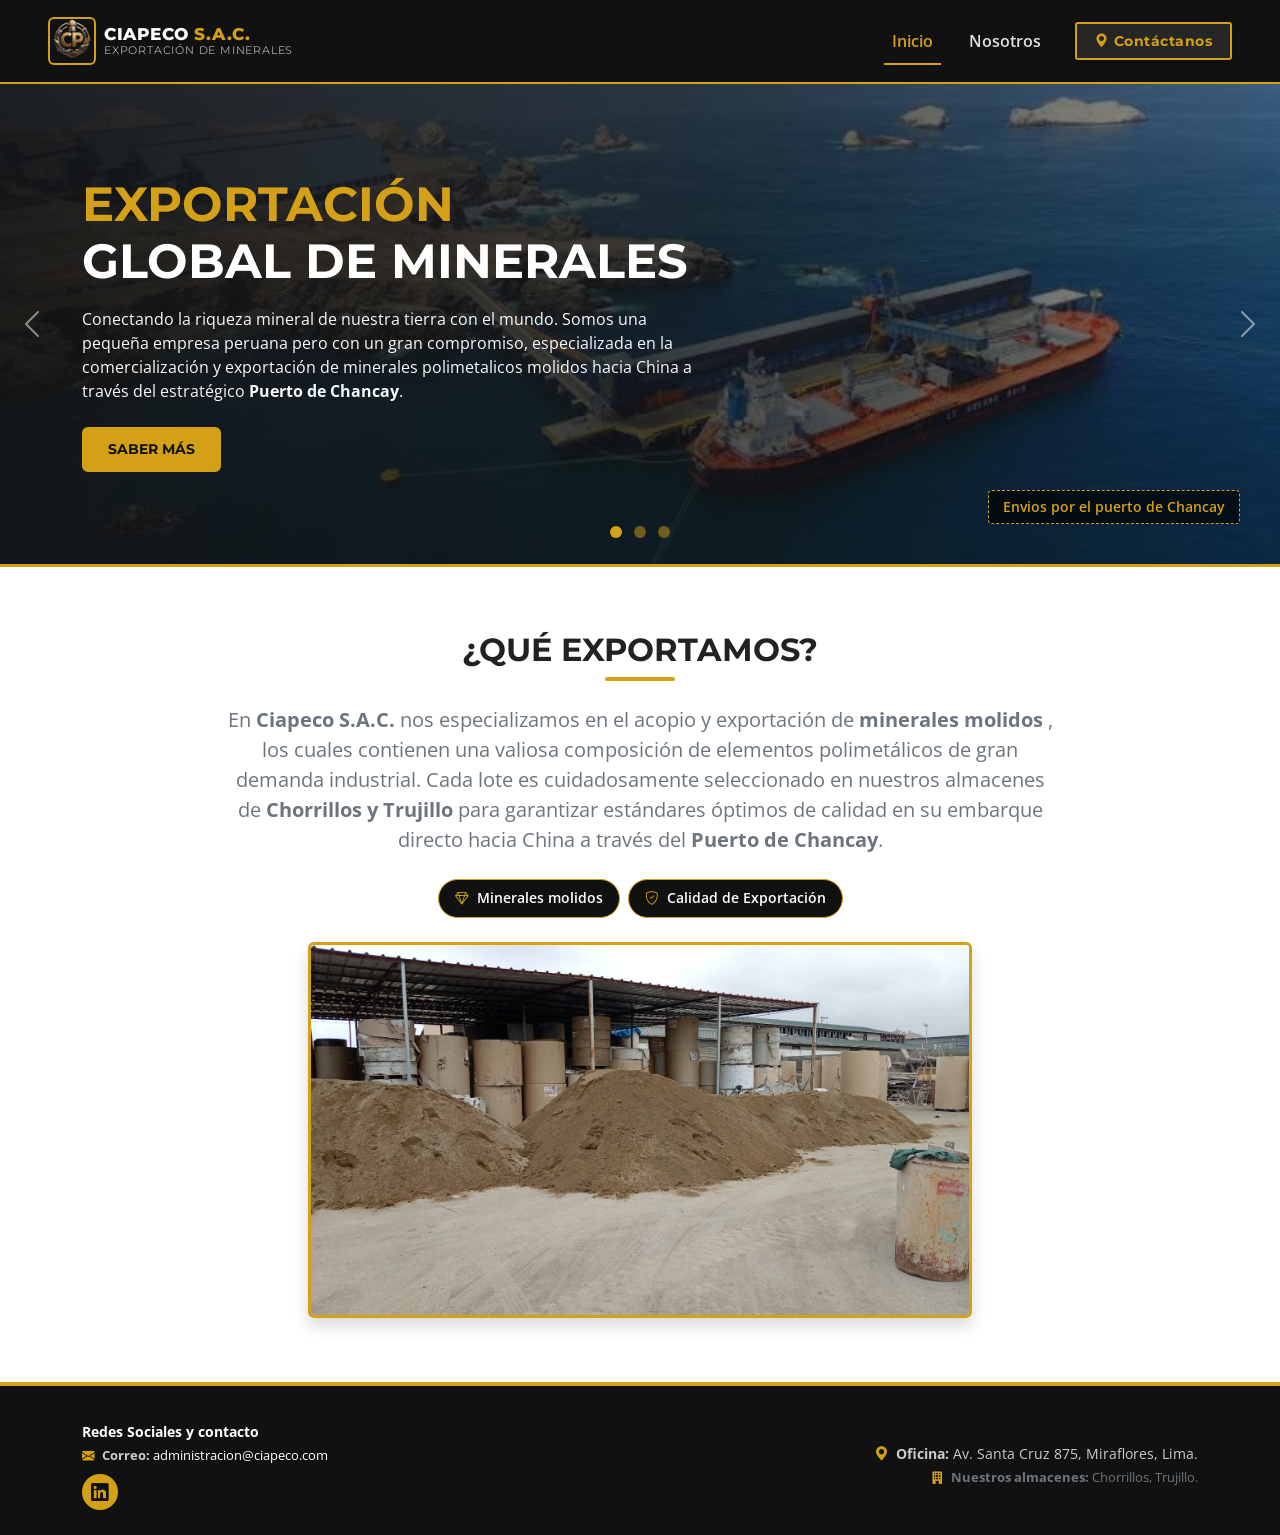
<file: index.html>
<!doctype html>
<html lang="es">
  <head>
    <meta charset="UTF-8" />
    <meta name="viewport" content="width=device-width, initial-scale=1.0" />
    <title>Ciapeco S.A.C. | Inicio</title>
    <!-- Bootstrap 5 CSS -->
    <link
      href="https://cdn.jsdelivr.net/npm/bootstrap@5.3.2/dist/css/bootstrap.min.css"
      rel="stylesheet"
    />
    <!-- Bootstrap Icons -->
    <link
      rel="stylesheet"
      href="https://cdn.jsdelivr.net/npm/bootstrap-icons@1.11.1/font/bootstrap-icons.css"
    />
    <!-- Favicon -->
    <link rel="icon" type="image/x-icon" href="/img/logo.png" />
    <!-- Estilos Modulares -->
    <link rel="stylesheet" href="css/global.css" />
    <link rel="stylesheet" href="css/inicio.css" />
    <meta
      name="google-site-verification"
      content="sSvDSMvbuLQjXtVVbVPxJXhGiII7UcwwgLiACmHJwfs"
    />
  </head>
  <body>
    <div id="navbar-container"></div>

    <!-- HERO SECTION CON CARRUSEL DE IMÁGENES (INTACTO) -->
    <header class="hero-carousel-wrapper">
      <div
        id="heroCarousel"
        class="carousel slide carousel-fade"
        data-bs-ride="carousel"
        data-bs-interval="5000"
      >
        <!-- Indicadores inferiores (puntos mostaza) -->
        <div class="carousel-indicators">
          <button
            type="button"
            data-bs-target="#heroCarousel"
            data-bs-slide-to="0"
            class="active"
            aria-current="true"
            aria-label="Slide 1"
          ></button>
          <button
            type="button"
            data-bs-target="#heroCarousel"
            data-bs-slide-to="1"
            aria-label="Slide 2"
          ></button>
          <button
            type="button"
            data-bs-target="#heroCarousel"
            data-bs-slide-to="2"
            aria-label="Slide 3"
          ></button>
        </div>

        <!-- Diapositivas de fondo -->
        <div class="carousel-inner">
          <!-- Slide 1 -->
          <div class="carousel-item active">
            <div class="hero-slide-bg slide-1">
              <span class="slide-watermark"
                >Envios por el puerto de Chancay</span
              >
            </div>
          </div>

          <!-- Slide 2 -->
          <div class="carousel-item">
            <div class="hero-slide-bg slide-2">
              <span class="slide-watermark">Minerales Molidos</span>
            </div>
          </div>

          <!-- Slide 3 -->
          <div class="carousel-item">
            <div class="hero-slide-bg slide-3">
              <span class="slide-watermark">Exportaciones a China</span>
            </div>
          </div>
        </div>

        <!-- Contenido superpuesto (Texto de Exportación Global de Minerales) -->
        <div class="hero-overlay-content d-flex align-items-center">
          <div class="container">
            <div class="row">
              <div class="col-lg-7">
                <h1 class="display-5 fw-bold text-uppercase mb-3">
                  <span class="text-mostaza">Exportación</span><br />
                  <span class="text-white">Global de Minerales</span>
                </h1>
                <p class="text-light fs-6 mb-4 pe-lg-4 leading-relaxed">
                  Conectando la riqueza mineral de nuestra tierra con el mundo.
                  Somos una pequeña empresa peruana pero con un gran compromiso,
                  especializada en la comercialización y exportación de
                  minerales polimetalicos molidos hacia China a través del
                  estratégico <strong>Puerto de Chancay</strong>.
                </p>
                <button id="btnSaberMas" class="btn btn-mostaza">
                  Saber Más
                </button>
              </div>
            </div>
          </div>
        </div>

        <!-- Flechas de control laterales -->
        <button
          class="carousel-control-prev"
          type="button"
          data-bs-target="#heroCarousel"
          data-bs-slide="prev"
        >
          <span class="carousel-control-prev-icon" aria-hidden="true"></span>
          <span class="visually-hidden">Anterior</span>
        </button>
        <button
          class="carousel-control-next"
          type="button"
          data-bs-target="#heroCarousel"
          data-bs-slide="next"
        >
          <span class="carousel-control-next-icon" aria-hidden="true"></span>
          <span class="visually-hidden">Siguiente</span>
        </button>
      </div>
    </header>

    <!-- SECCIÓN ¿QUÉ EXPORTAMOS? (UNIFICADA CON TEXTO + IMAGEN DEBAJO) -->
    <section id="seccionOferta" class="py-5 bg-white">
      <div class="container py-3">
        <div class="row justify-content-center">
          <div class="col-lg-9 text-center">
            <!-- Título con línea decorativa mostaza -->
            <h2 class="fw-bold text-uppercase mb-2">¿Qué exportamos?</h2>
            <div class="linea-mostaza mx-auto mb-4"></div>

            <!-- Texto descriptivo de minerales auríferos y metales -->
            <p class="text-secondary fs-5 mb-4 leading-relaxed">
              En <strong>Ciapeco S.A.C.</strong> nos especializamos en el acopio
              y exportación de <strong>minerales molidos</strong> , los cuales
              contienen una valiosa composición de elementos polimetálicos de
              gran demanda industrial. Cada lote es cuidadosamente seleccionado
              en nuestros almacenes de
              <strong>Chorrillos y Trujillo</strong> para garantizar estándares
              óptimos de calidad en su embarque directo hacia China a través del
              <strong>Puerto de Chancay</strong>.
            </p>

            <!-- Etiquetas de metales destacados -->
            <div class="d-flex flex-wrap justify-content-center gap-2 mb-4">
              <span class="badge-metal">
                <i class="bi bi-gem text-mostaza me-1"></i> Minerales molidos
              </span>
              <span class="badge-metal">
                <i class="bi bi-shield-check text-mostaza me-1"></i> Calidad de
                Exportación
              </span>
            </div>

            <!-- Contenedor de Imagen debajo del texto -->
            <div class="oferta-unica-img-wrapper mt-2">
              <img
                src="/img/Lotes.jpeg"
                alt="Minerales Auríferos Ciapeco"
                class="img-fluid rounded oferta-unica-img shadow"
              />
            </div>
          </div>
        </div>
      </div>
    </section>

    <div id="footer-container"></div>
    <!-- Bootstrap JS y Script Modular -->
    <script src="https://cdn.jsdelivr.net/npm/bootstrap@5.3.2/dist/js/bootstrap.bundle.min.js"></script>
    <script src="js/inicio.js"></script>
    <script src="js/footer.js"></script>
    <script src="js/navbar.js"></script>
  </body>
</html>
</file>
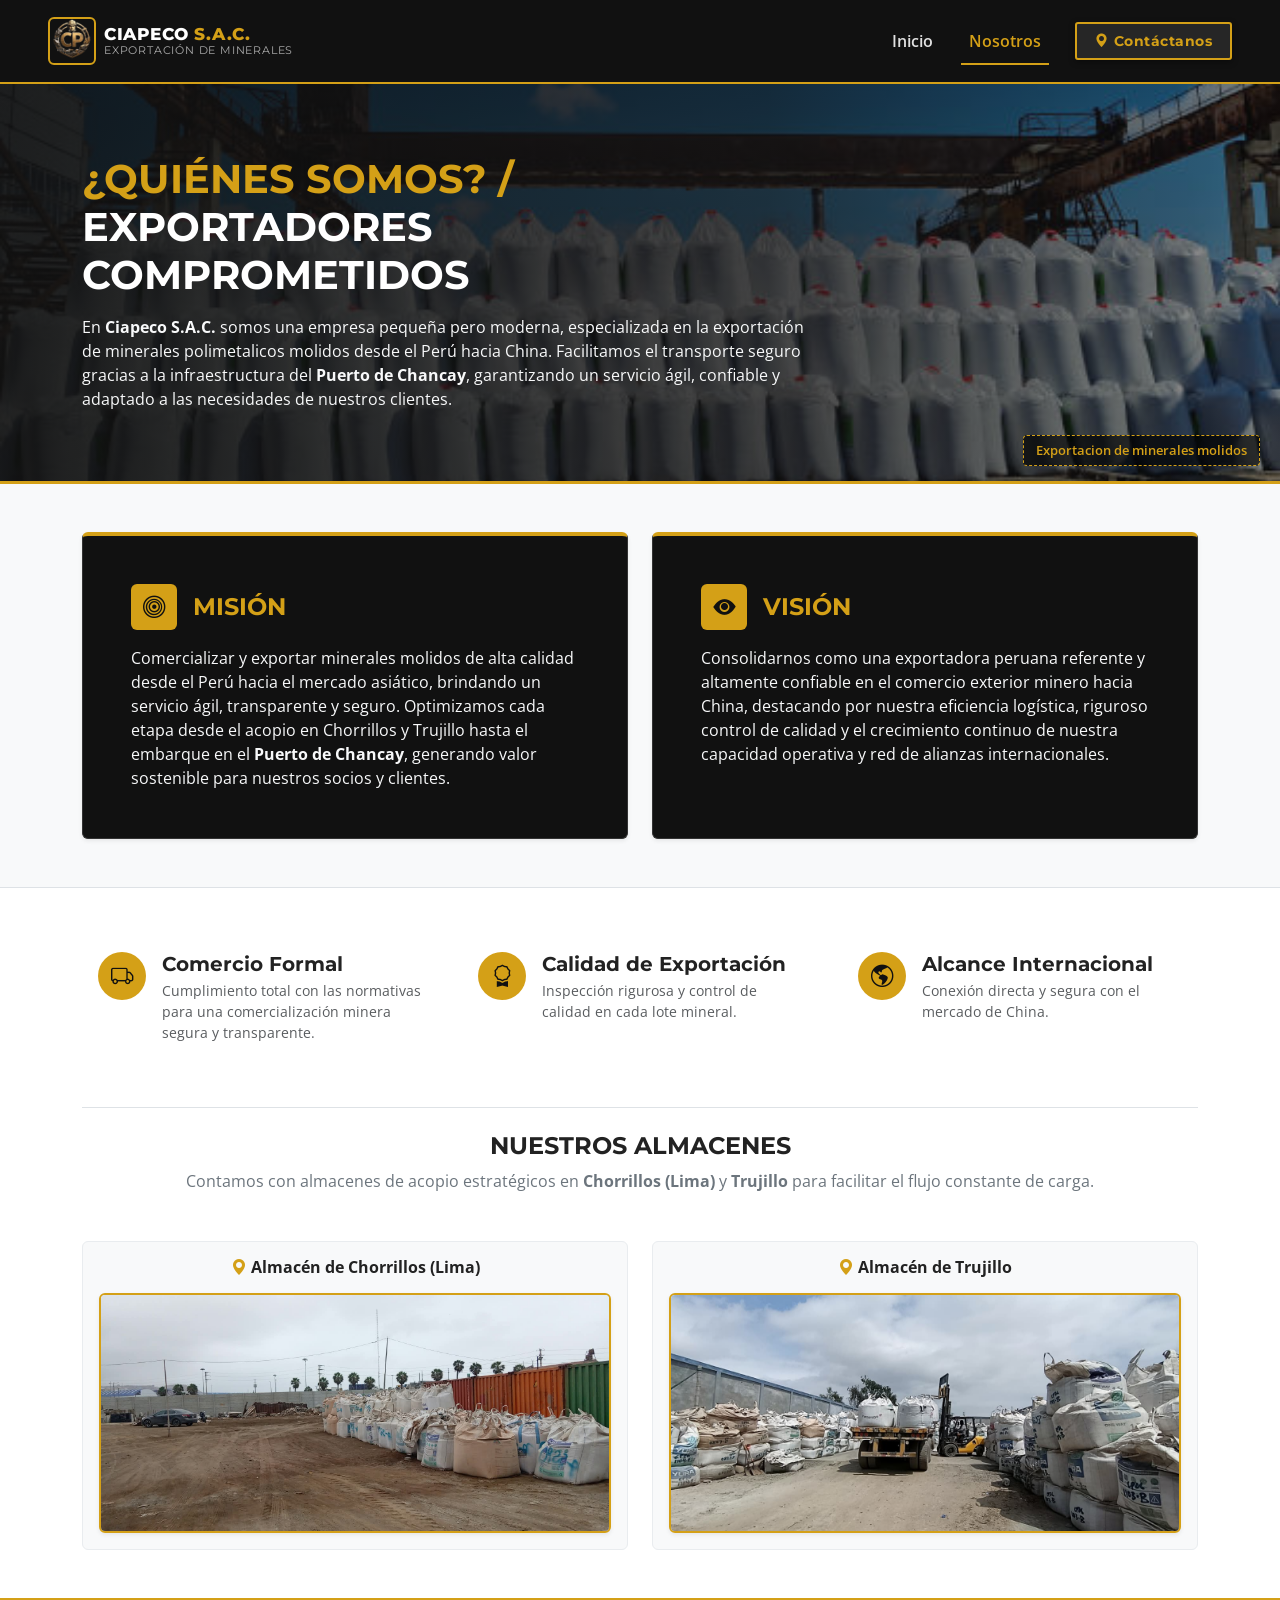
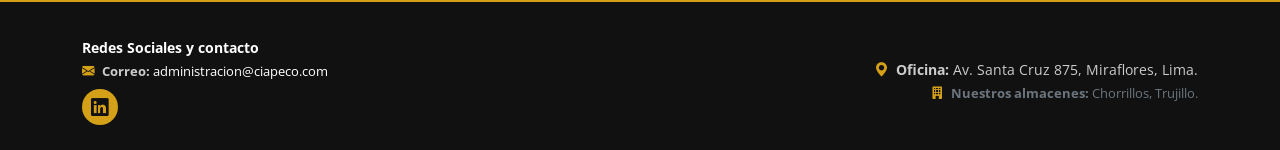
<file: nosotros.html>
<!doctype html>
<html lang="es">
  <head>
    <meta charset="UTF-8" />
    <meta name="viewport" content="width=device-width, initial-scale=1.0" />
    <title>Ciapeco S.A.C. | Nosotros</title>
    <!-- Bootstrap 5 CSS -->
    <link
      href="https://cdn.jsdelivr.net/npm/bootstrap@5.3.2/dist/css/bootstrap.min.css"
      rel="stylesheet"
    />
    <!-- Bootstrap Icons -->
    <link
      rel="stylesheet"
      href="https://cdn.jsdelivr.net/npm/bootstrap-icons@1.11.1/font/bootstrap-icons.css"
    />
    <!-- Favicon -->
    <link rel="icon" type="image/x-icon" href="img/logo.png" />
    <!-- Estilos Modulares -->
    <link rel="stylesheet" href="css/global.css" />
    <link rel="stylesheet" href="css/nosotros.css" />
    <meta
      name="google-site-verification"
      content="sSvDSMvbuLQjXtVVbVPxJXhGiII7UcwwgLiACmHJwfs"
    />
  </head>
  <body>
    <div id="navbar-container"></div>

    <!-- CABECERA QUIÉNES SOMOS (CON IMAGEN DETRÁS DEL TEXTO) -->
    <header class="hero-nosotros d-flex align-items-center">
      <span class="bg-watermark">Exportacion de minerales molidos</span>

      <div class="container position-relative z-2 py-5">
        <div class="row">
          <div class="col-lg-8">
            <h1 class="display-6 fw-bold text-uppercase mb-3">
              <span class="text-mostaza">¿Quiénes Somos? /</span><br />
              <span class="text-white">Exportadores Comprometidos</span>
            </h1>
            <p class="text-light fs-6 mb-0 leading-relaxed">
              En <strong>Ciapeco S.A.C.</strong> somos una empresa pequeña pero
              moderna, especializada en la exportación de minerales
              polimetalicos molidos desde el Perú hacia China. Facilitamos el
              transporte seguro gracias a la infraestructura del
              <strong>Puerto de Chancay</strong>, garantizando un servicio ágil,
              confiable y adaptado a las necesidades de nuestros clientes.
            </p>
          </div>
        </div>
      </div>
    </header>

    <!-- NUEVA SECCIÓN: MISIÓN Y VISIÓN -->
    <section class="py-5 bg-light border-bottom">
      <div class="container">
        <div class="row g-4">
          <!-- Tarjeta Misión -->
          <div class="col-md-6">
            <div class="mv-card p-4 p-lg-5 rounded shadow-sm h-100">
              <div class="d-flex align-items-center mb-3">
                <div class="mv-icon me-3">
                  <i class="bi bi-bullseye"></i>
                </div>
                <h3 class="h4 fw-bold text-uppercase text-mostaza mb-0">
                  Misión
                </h3>
              </div>
              <p class="text-light mb-0 leading-relaxed">
                Comercializar y exportar minerales molidos de alta calidad desde
                el Perú hacia el mercado asiático, brindando un servicio ágil,
                transparente y seguro. Optimizamos cada etapa desde el acopio en
                Chorrillos y Trujillo hasta el embarque en el
                <strong>Puerto de Chancay</strong>, generando valor sostenible
                para nuestros socios y clientes.
              </p>
            </div>
          </div>

          <!-- Tarjeta Visión -->
          <div class="col-md-6">
            <div class="mv-card p-4 p-lg-5 rounded shadow-sm h-100">
              <div class="d-flex align-items-center mb-3">
                <div class="mv-icon me-3">
                  <i class="bi bi-eye-fill"></i>
                </div>
                <h3 class="h4 fw-bold text-uppercase text-mostaza mb-0">
                  Visión
                </h3>
              </div>
              <p class="text-light mb-0 leading-relaxed">
                Consolidarnos como una exportadora peruana referente y altamente
                confiable en el comercio exterior minero hacia China, destacando
                por nuestra eficiencia logística, riguroso control de calidad y
                el crecimiento continuo de nuestra capacidad operativa y red de
                alianzas internacionales.
              </p>
            </div>
          </div>
        </div>
      </div>
    </section>

    <!-- PILARES Y ALMACENAMIENTO (BLANCO) -->
    <section class="py-5 bg-white">
      <div class="container">
        <!-- 3 Pilares con Iconos Mostaza -->
        <div class="row g-4 mb-5">
          <div class="col-md-4">
            <div class="d-flex align-items-start pilar-card p-3 rounded">
              <div class="icon-circle me-3 flex-shrink-0">
                <i class="bi bi-truck"></i>
              </div>
              <div>
                <h5 class="fw-bold mb-1">Comercio Formal</h5>
                <p class="text-muted small mb-0">
                  Cumplimiento total con las normativas para una
                  comercialización minera segura y transparente.
                </p>
              </div>
            </div>
          </div>

          <div class="col-md-4">
            <div class="d-flex align-items-start pilar-card p-3 rounded">
              <div class="icon-circle me-3 flex-shrink-0">
                <i class="bi bi-award"></i>
              </div>
              <div>
                <h5 class="fw-bold mb-1">Calidad de Exportación</h5>
                <p class="text-muted small mb-0">
                  Inspección rigurosa y control de calidad en cada lote mineral.
                </p>
              </div>
            </div>
          </div>

          <div class="col-md-4">
            <div class="d-flex align-items-start pilar-card p-3 rounded">
              <div class="icon-circle me-3 flex-shrink-0">
                <i class="bi bi-globe-americas"></i>
              </div>
              <div>
                <h5 class="fw-bold mb-1">Alcance Internacional</h5>
                <p class="text-muted small mb-0">
                  Conexión directa y segura con el mercado de China.
                </p>
              </div>
            </div>
          </div>
        </div>

        <!-- Nuestros Almacenes (Con espacio para las 2 imágenes) -->
        <div class="text-center pt-4 border-top">
          <h4 class="fw-bold text-uppercase mb-2">Nuestros Almacenes</h4>
          <p class="text-secondary mb-4">
            Contamos con almacenes de acopio estratégicos en
            <strong>Chorrillos (Lima)</strong> y <strong>Trujillo</strong> para
            facilitar el flujo constante de carga.
          </p>

          <!-- Fila para las 2 imágenes de los almacenes -->
          <div class="row g-4 justify-content-center mt-2">
            <!-- Almacén 1: Chorrillos -->
            <div class="col-md-6">
              <div class="almacen-card p-3 rounded h-100">
                <h6 class="fw-bold mb-3">
                  <i class="bi bi-geo-alt-fill text-mostaza me-1"></i>Almacén de
                  Chorrillos (Lima)
                </h6>

                <img
                  src="img/Almacen_Chorrillos.jpeg"
                  alt="Almacén de Chorrillos"
                  class="img-fluid rounded almacen-img shadow-sm"
                />
              </div>
            </div>

            <!-- Almacén 2: Trujillo -->
            <div class="col-md-6">
              <div class="almacen-card p-3 rounded h-100">
                <h6 class="fw-bold mb-3">
                  <i class="bi bi-geo-alt-fill text-mostaza me-1"></i>Almacén de
                  Trujillo
                </h6>
                <img
                  src="img/Almacen_Trujillo.jpeg"
                  alt="Almacén de Trujillo"
                  class="img-fluid rounded almacen-img shadow-sm"
                />
              </div>
            </div>
          </div>
        </div>
      </div>
    </section>

    <div id="footer-container"></div>
    <!-- Bootstrap JS y Script Modular -->
    <script src="https://cdn.jsdelivr.net/npm/bootstrap@5.3.2/dist/js/bootstrap.bundle.min.js"></script>
    <script src="js/nosotros.js"></script>
    <script src="js/footer.js"></script>
    <script src="js/navbar.js"></script>
  </body>
</html>
</file>
<file: css/global.css>
/* css/global.css */
@import url("https://fonts.googleapis.com/css2?family=Montserrat:wght@600;700;800&family=Open+Sans:wght@400;600&display=swap");

:root {
  --mostaza: #d4a017;
  --mostaza-hover: #b8860b;
  --negro-fondo: #111111;
  --negro-secundario: #1b1b1b;
  --gris-oscuro: #262626;
  --blanco: #ffffff;
}

body {
  font-family: "Open Sans", sans-serif;
  color: #222;
  background-color: #f8f9fa;
  display: flex;
  flex-direction: column;
  min-height: 100vh;
}

h1,
h2,
h3,
h4,
h5,
.navbar-brand,
.btn-mostaza {
  font-family: "Montserrat", sans-serif;
}

/* Utilidades de color */
.text-mostaza {
  color: var(--mostaza) !important;
}
.bg-mostaza {
  background-color: var(--mostaza) !important;
}
.bg-negro {
  background-color: var(--negro-fondo) !important;
}

/* Botón Corporativo */
.btn-mostaza {
  background-color: var(--mostaza);
  color: var(--negro-fondo);
  font-weight: 700;
  border: 2px solid var(--mostaza);
  padding: 10px 24px;
  transition: all 0.3s ease;
  text-transform: uppercase;
  font-size: 0.9rem;
}

.btn-mostaza:hover {
  background-color: transparent;
  color: var(--mostaza);
  border-color: var(--mostaza);
}

/* Navbar */
.navbar-custom {
  background-color: var(--negro-fondo);
  border-bottom: 2px solid var(--mostaza);
  padding: 12px 0;
}

.navbar-custom .nav-link {
  color: #e0e0e0;
  font-weight: 600;
  margin: 0 10px;
  position: relative;
  transition: color 0.3s;
}

.navbar-custom .nav-link:hover,
.navbar-custom .nav-link.active {
  color: var(--mostaza);
}

.navbar-custom .nav-link.active::after {
  content: "";
  position: absolute;
  bottom: -4px;
  left: 0;
  width: 100%;
  height: 2px;
  background-color: var(--mostaza);
}

/* ==========================================
   ESTILOS INTERACTIVOS Y ESQUINADOS DEL NAVBAR
   ========================================== */

/* Logo con bordes ligeramente esquinados (estilo industrial) y animación */
.logo-esquinado {
  border-radius: 6px; /* Más esquinado en vez de círculo perfecto */
  border: 2px solid var(--mostaza);
  transition:
    transform 0.3s cubic-bezier(0.175, 0.885, 0.32, 1.275),
    box-shadow 0.3s ease;
}

.logo-interactivo:hover .logo-esquinado {
  transform: scale(1.08) rotate(-3deg);
  box-shadow: 0 0 12px rgba(212, 160, 23, 0.6);
}

/* Botón interactivo "Ciapeco S.A.C." que regresa al Inicio */
/* Texto de marca junto al logo */
.brand-title {
  font-family: "Montserrat", sans-serif;
  font-weight: 800;
  font-size: 1.05rem;
  color: #ffffff;
  letter-spacing: 0.5px;
}

.brand-subtitle {
  font-size: 0.7rem;
  color: #aaaaaa;
  letter-spacing: 0.8px;
  text-transform: uppercase;
  margin-top: 3px;
}

/* Botón interactivo "Contáctanos" en el Navbar */
.btn-contacto-nav {
  position: relative;
  display: inline-flex;
  align-items: center;
  background-color: var(--gris-oscuro);
  color: var(--mostaza);
  border: 2px solid var(--mostaza);
  padding: 7px 18px;
  border-radius: 3px;
  font-family: "Montserrat", sans-serif;
  font-weight: 700;
  font-size: 0.85rem;
  text-decoration: none;
  letter-spacing: 0.5px;
  overflow: hidden;
  transition: all 0.3s ease;
  box-shadow: 0 2px 6px rgba(0, 0, 0, 0.4);
}

/* Barrido de luz metálico */
.btn-contacto-nav::before {
  content: "";
  position: absolute;
  top: 0;
  left: -100%;
  width: 100%;
  height: 100%;
  background: linear-gradient(
    120deg,
    transparent,
    rgba(255, 255, 255, 0.35),
    transparent
  );
  transition: left 0.5s ease;
}

.btn-contacto-nav:hover::before {
  left: 100%;
}

/* Estado Hover y estado Activo (cuando estás en contacto.html) */
.btn-contacto-nav:hover,
.btn-contacto-nav.active {
  background-color: var(--mostaza);
  color: var(--negro-fondo);
  transform: translateY(-2px);
  box-shadow: 0 5px 14px rgba(212, 160, 23, 0.45);
}

.btn-contacto-nav .icono-nav {
  transition: transform 0.3s ease;
}

.btn-contacto-nav:hover .icono-nav {
  transform: scale(1.2);
}

.btn-contacto-nav:active {
  transform: translateY(1px) scale(0.97);
}

/* Recuadros de "IMAGEN" según tu boceto y mockup */
.img-placeholder {
  background: linear-gradient(135deg, #232526 0%, #414345 100%);
  border: 2px solid var(--mostaza);
  border-radius: 6px;
  display: flex;
  align-items: center;
  justify-content: center;
  text-align: center;
  padding: 20px;
  color: var(--blanco);
  font-weight: 700;
  box-shadow: 0 6px 15px rgba(0, 0, 0, 0.25);
  position: relative;
  overflow: hidden;
}

/* Footer */
.footer-custom {
  background-color: var(--negro-fondo);
  color: #cccccc;
  border-top: 4px solid var(--mostaza);
  margin-top: auto;
  padding: 35px 0 25px 0;
  font-size: 0.9rem;
}

.social-icon {
  display: inline-flex;
  align-items: center;
  justify-content: center;
  width: 36px;
  height: 36px;
  background-color: var(--mostaza);
  color: var(--negro-fondo);
  border-radius: 50%;
  margin-right: 10px;
  font-size: 1.1rem;
  text-decoration: none;
  transition:
    transform 0.2s,
    background-color 0.2s;
}

.social-icon:hover {
  transform: translateY(-3px);
  background-color: var(--blanco);
  color: var(--negro-fondo);
}

/* Contenedor sticky del navbar */
#navbar-container {
  position: sticky;
  top: 0;
  z-index: 1030;
  min-height: 74px;
  background-color: transparent;
}

/* Estado normal del Navbar (arriba del todo) */
.navbar-custom {
  background-color: var(--negro-fondo);
  border-bottom: 2px solid var(--mostaza);
  padding: 12px 0;
  transition: all 0.3s ease;
}

/* Estado al hacer scroll: vidrio esmerilado + compacto + sombra */
.navbar-custom.navbar-scrolled {
  background-color: rgba(17, 17, 17, 0.85);
  backdrop-filter: blur(10px);
  -webkit-backdrop-filter: blur(10px); /* Soporte para Safari */
  padding: 6px 0;
  box-shadow: 0 4px 20px rgba(0, 0, 0, 0.45);
  border-bottom-color: rgba(212, 160, 23, 0.75);
}

/* Opcional: reduce ligeramente el logo al compactarse */
.navbar-custom.navbar-scrolled .logo-esquinado {
  width: 40px;
  height: 40px;
}

/* ==========================================
   PASO 4: MENÚ HAMBURGUESA Y VISTA MÓVIL
   ========================================== */

/* Botón hamburguesa con borde mostaza y sin el recuadro grueso de Bootstrap */
.navbar-custom .navbar-toggler {
  border: 1.5px solid var(--mostaza);
  border-radius: 4px;
  padding: 6px 10px;
  transition: all 0.25s ease;
}

.navbar-custom .navbar-toggler:focus {
  box-shadow: 0 0 0 0.15rem rgba(212, 160, 23, 0.35);
  outline: none;
}

/* Las 3 rayitas en color mostaza (#d4a017) */
.navbar-custom .navbar-toggler-icon {
  background-image: url("data:image/svg+xml,%3csvg xmlns='http://www.w3.org/2000/svg' viewBox='0 0 30 30'%3e%3cpath stroke='%23d4a017' stroke-linecap='round' stroke-miterlimit='10' stroke-width='2.5' d='M4 7h22M4 15h22M4 23h22'/%3e%3c/svg%3e");
}

/* Ajustes del menú desplegable solo en celulares y tablets (< 992px) */
@media (max-width: 991.98px) {
  .navbar-custom .navbar-collapse {
    margin-top: 12px;
    padding-top: 12px;
    padding-bottom: 10px;
    border-top: 1px solid rgba(212, 160, 23, 0.35);
  }

  .navbar-custom .nav-item {
    width: 100%;
    text-align: center;
  }

  .navbar-custom .nav-link {
    padding: 10px 0;
    margin: 4px 0;
    font-size: 1rem;
  }

  /* Evita que la rayita mostaza ocupe todo el ancho del celular */
  .navbar-custom .nav-link::after {
    max-width: 110px;
  }

  /* Botón "Contáctanos" más cómodo para tocar con el dedo */
  .btn-contacto-nav {
    width: 100%;
    justify-content: center;
    padding: 10px 18px;
    margin-top: 6px;
  }

  /* Ajuste del subtítulo en pantallas muy angostas */
  .brand-title {
    font-size: 0.95rem;
  }

  .brand-subtitle {
    font-size: 0.62rem;
  }
}
</file>
<file: css/inicio.css>
/* css/inicio.css */

/* Contenedor principal del Carrusel Hero */
.hero-carousel-wrapper {
  position: relative;
  border-bottom: 3px solid var(--mostaza);
  background-color: var(--negro-fondo);
}

/* Fondos de cada slide */
.hero-slide-bg {
  min-height: 480px;
  background-size: cover;
  background-position: center;
  position: relative;
  display: flex;
  align-items: flex-end;
  justify-content: flex-end;
  padding: 25px 40px;
}

/* Capa oscura superpuesta para que el texto siempre sea legible */
.hero-slide-bg::before {
  content: "";
  position: absolute;
  inset: 0;
  background: linear-gradient(
    90deg,
    rgba(17, 17, 17, 0.92) 0%,
    rgba(17, 17, 17, 0.75) 55%,
    rgba(17, 17, 17, 0.45) 100%
  );
  z-index: 1;
}

/* Fondos diferenciados de ejemplo */
.slide-1 {
  background-color: #1c1f24;
  background-image: radial-gradient(circle at 80% 50%, #3a2e14 0%, #111111 70%);
  background-image: url("/img/Puerto.jpg");
}

.slide-2 {
  background-color: #24211c;
  background-image: radial-gradient(circle at 80% 50%, #46391b 0%, #141414 70%);
  background-image: url("/img/bb.jpg");
}

.slide-3 {
  background-color: #1a2226;
  background-image: radial-gradient(circle at 80% 50%, #2c353d 0%, #111111 70%);
  background-image: url("/img/Logistica-portuaria.jpg");
}

/* Etiqueta indicadora de qué imagen va en cada slide */
.slide-watermark {
  position: relative;
  z-index: 2;
  color: var(--mostaza);
  border: 1px dashed var(--mostaza);
  background-color: rgba(0, 0, 0, 0.65);
  padding: 6px 14px;
  border-radius: 4px;
  font-size: 0.85rem;
  font-weight: 600;
  margin-bottom: 15px;
}

/* Posicionamiento del texto fijo sobre el carrusel */
.hero-overlay-content {
  position: absolute;
  inset: 0;
  z-index: 2;
  pointer-events: none;
}

/* Reactiva el clic para el botón y textos dentro del overlay */
.hero-overlay-content .col-lg-7 {
  pointer-events: auto;
}

/* Indicadores inferiores en color mostaza */
.carousel-indicators [data-bs-target] {
  background-color: var(--mostaza);
  width: 12px;
  height: 12px;
  border-radius: 50%;
  margin: 0 6px;
}

/* Ajustes de las flechas laterales */
.carousel-control-prev,
.carousel-control-next {
  width: 5%;
  z-index: 3;
}

/* ==========================================
   ESTILOS DE LA SECCIÓN "¿QUÉ EXPORTAMOS?"
   ========================================== */

/* Línea decorativa debajo del título "¿Qué exportamos?" */
.linea-mostaza {
  width: 70px;
  height: 4px;
  background-color: var(--mostaza);
  border-radius: 2px;
}

/* Etiquetas (chips) de los metales que contiene el mineral */
.badge-metal {
  background-color: var(--negro-fondo);
  color: #ffffff;
  border: 1px solid var(--mostaza);
  padding: 8px 16px;
  border-radius: 50px;
  font-size: 0.85rem;
  font-weight: 600;
  cursor: pointer;
  transition: all 0.3s ease;
}

/* Al pasar el mouse (:hover) o presionar (:active): fondo mostaza y letras negras */
.badge-metal:hover,
.badge-metal:active {
  background-color: var(--mostaza);
  color: var(--negro-fondo);
  transform: translateY(-2px);
  box-shadow: 0 4px 12px rgba(212, 160, 23, 0.4);
}

/* Fuerza a que el ícono interno pase de mostaza a negro al hacer hover/active */
.badge-metal:hover i,
.badge-metal:active i {
  color: var(--negro-fondo) !important;
  transition: color 0.3s ease;
}

/* Recuadro placeholder para la imagen debajo del texto */
.oferta-unica-box {
  min-height: 320px;
  font-size: 1.05rem;
  transition:
    transform 0.3s ease,
    box-shadow 0.3s ease;
}

.oferta-unica-box:hover {
  transform: translateY(-4px);
  box-shadow: 0 10px 25px rgba(0, 0, 0, 0.25);
}

/* Estilo listo para cuando pongas tu etiqueta <img> real */
.oferta-unica-img {
  width: 80%;
  max-height: 600px;
  object-fit: cover;
  border: 3px solid var(--mostaza);
}

/* Responsivo para celulares */
@media (max-width: 768px) {
  .hero-slide-bg {
    min-height: 520px;
    justify-content: center;
    padding-bottom: 45px;
  }
}
</file>
<file: css/nosotros.css>
/* css/nosotros.css */

.hero-nosotros {
  position: relative;
  min-height: 400px;
  background-color: var(--negro-secundario);
  /* Reemplaza '../img/nosotros-fondo.jpg' por el nombre real de tu foto en la carpeta img/ */
  background-image:
    url("/img/Logistica.jpg"),
    radial-gradient(circle at 80% 50%, #3a2e14 0%, #111111 75%);
  background-size: cover;
  background-position: center;
  background-repeat: no-repeat;
  border-bottom: 3px solid var(--mostaza);
  overflow: hidden;
}

/* Capa oscura (Overlay) entre la imagen de fondo y el texto */
.hero-nosotros::before {
  content: "";
  position: absolute;
  inset: 0;
  background: linear-gradient(
    90deg,
    rgba(17, 17, 17, 0.92) 0%,
    rgba(17, 17, 17, 0.78) 60%,
    rgba(17, 17, 17, 0.45) 100%
  );
  z-index: 1;
}

/* Indicador en la esquina de la imagen de fondo */
.bg-watermark {
  position: absolute;
  bottom: 15px;
  right: 20px;
  z-index: 2;
  color: var(--mostaza);
  border: 1px dashed var(--mostaza);
  background-color: rgba(0, 0, 0, 0.65);
  padding: 5px 12px;
  border-radius: 4px;
  font-size: 0.8rem;
  font-weight: 600;
}

/* Estilos de los iconos y pilares inferiores */
.icon-circle {
  width: 48px;
  height: 48px;
  background-color: var(--mostaza);
  color: var(--negro-fondo);
  border-radius: 50%;
  display: flex;
  align-items: center;
  justify-content: center;
  font-size: 1.4rem;
}

.pilar-card {
  transition:
    background-color 0.2s ease,
    transform 0.2s ease;
}

.pilar-card:hover {
  background-color: #f8f9fa;
  transform: translateY(-3px);
}

/* ==========================================
   ESTILOS DE NUESTROS ALMACENES (2 IMÁGENES)
   ========================================== */
.almacen-card {
  background-color: #f8f9fa;
  border: 1px solid #e9ecef;
  transition:
    transform 0.3s ease,
    box-shadow 0.3s ease;
}

.almacen-card:hover {
  transform: translateY(-4px);
  box-shadow: 0 8px 20px rgba(0, 0, 0, 0.08);
}

/* Recuadro placeholder mientras no hay foto */
.almacen-img-box {
  min-height: 220px;
  font-size: 1rem;
}

/* Estilo para cuando actives la etiqueta <img> real */
.almacen-img {
  width: 100%;
  height: 240px;
  object-fit: cover;
  border: 2px solid var(--mostaza);
}

/* ==========================================
   ESTILOS DE MISIÓN Y VISIÓN
   ========================================== */
.mv-card {
  background-color: var(--negro-fondo);
  border: 1px solid #333;
  border-top: 4px solid var(--mostaza);
  transition:
    transform 0.3s ease,
    box-shadow 0.3s ease;
}

.mv-card:hover {
  transform: translateY(-5px);
  box-shadow: 0 12px 24px rgba(0, 0, 0, 0.2) !important;
}

.mv-icon {
  width: 46px;
  height: 46px;
  background-color: var(--mostaza);
  color: var(--negro-fondo);
  border-radius: 6px;
  display: flex;
  align-items: center;
  justify-content: center;
  font-size: 1.4rem;
  flex-shrink: 0;
}
</file>
